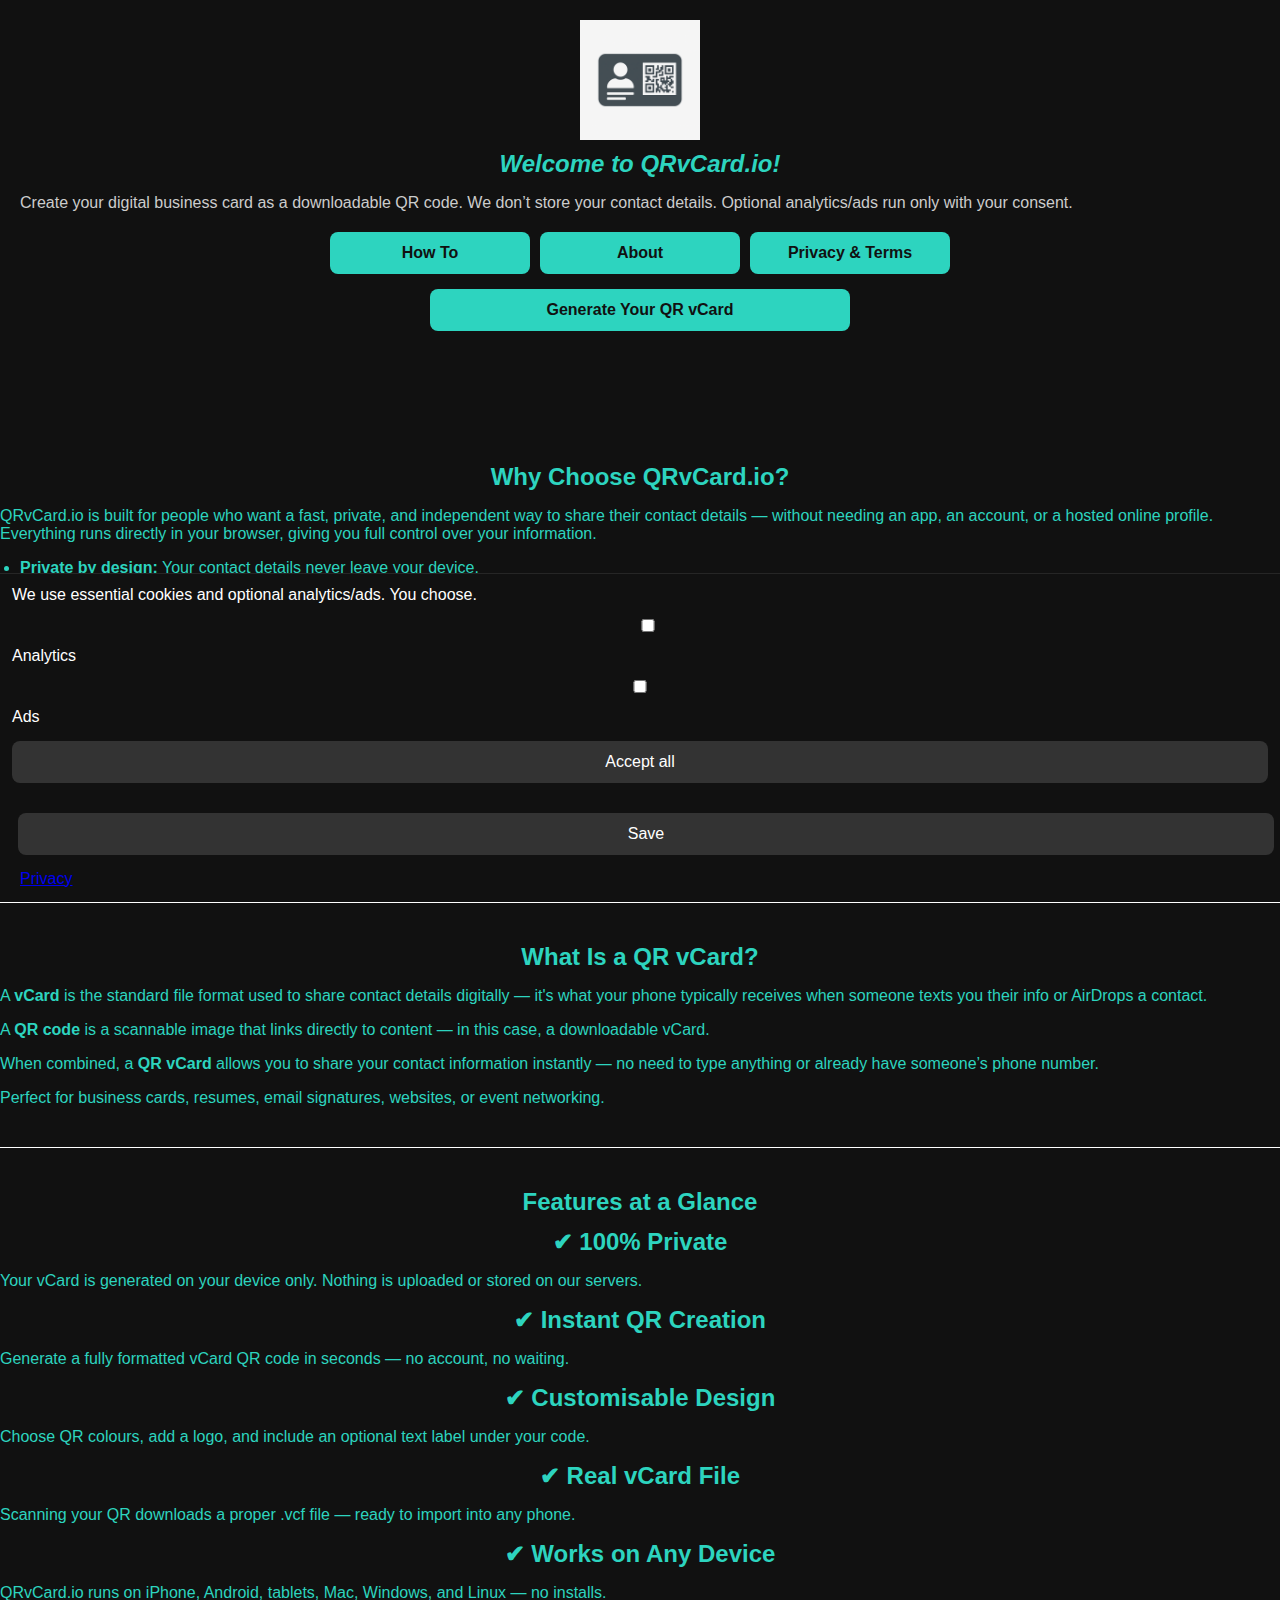
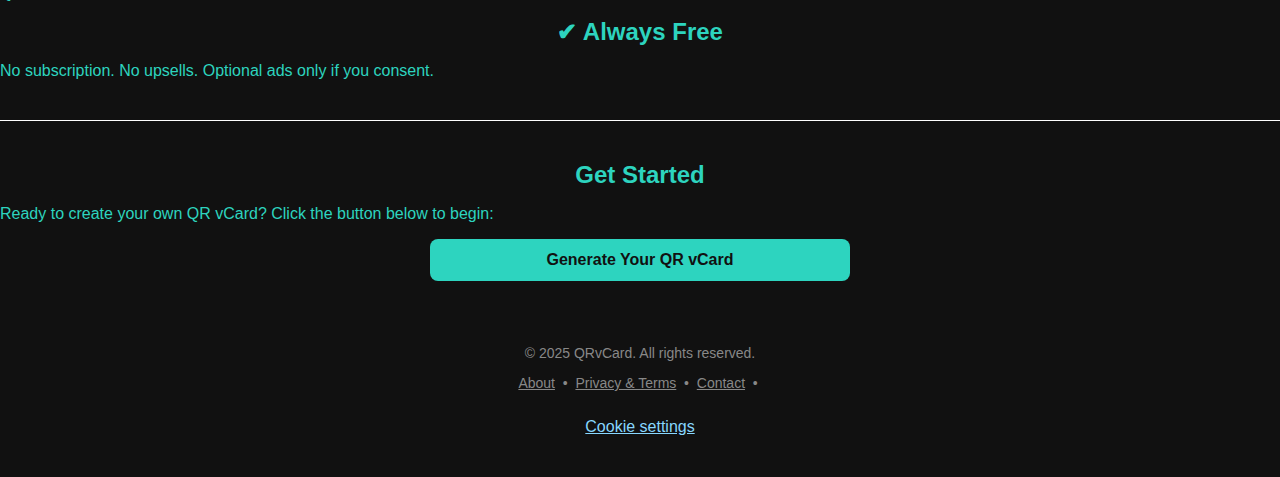
<file: index.html>
<!DOCTYPE html>
<html lang="en">
<head>
  <meta charset="UTF-8" />
  <meta name="viewport" content="width=device-width, initial-scale=1.0" />
  <title>QRvCard.io — Private QR vCard Generator</title>

  <!-- Google AdSense verification -->
  <meta name="google-adsense-account" content="ca-pub-1615140404699559" />

  <!-- Canonical + SEO -->
  <link rel="canonical" href="https://www.qrvcard.io/">
  <meta name="description" content="Create your digital business card as a QR code — fully private and downloadable instantly. No contact details stored.">
  <meta name="robots" content="index, follow">

  <!-- Social (Open Graph / Twitter) -->
  <meta property="og:title" content="QRvCard.io — Private QR vCard Generator">
  <meta property="og:description" content="Generate and download your QR vCard instantly. Fully private. No contact details stored.">
  <meta property="og:url" content="https://www.qrvcard.io/">
  <meta property="og:image" content="https://www.qrvcard.io/QRVCard.PNG">
  <meta name="twitter:card" content="summary_large_image">
  <meta name="twitter:title" content="QRvCard.io — Private QR vCard Generator">
  <meta name="twitter:description" content="Generate and download your QR vCard instantly. Fully private. No contact details stored.">
  <meta name="twitter:image" content="https://www.qrvcard.io/QRVCard.PNG">

  <!-- Styles & Icons -->
  <link rel="stylesheet" href="style.css" />
  <link rel="apple-touch-icon" sizes="180x180" href="/apple-touch-icon.png">
  <link rel="icon" type="image/png" sizes="32x32" href="/favicon-32x32.png">
  <link rel="icon" type="image/png" sizes="16x16" href="/favicon-16x16.png">
  <link rel="manifest" href="/site.webmanifest">
</head>
<body>

  <header>
    <div class="container">
      <a href="index.html">
        <img src="QRVCard.PNG" alt="QR vCard Logo" class="logo" />
      </a>
      <h1><i>Welcome to QRvCard.io!</i></h1>

      <p class="intro">
        Create your digital business card as a downloadable QR code.
        We don’t store your contact details. Optional analytics/ads run only with your consent.
      </p>

      <section class="section">
        <div class="nav-buttons">
          <a href="how-to.html" class="navBtn small">How To</a>
          <a href="about.html" class="navBtn small">About</a>
          <a href="privacy.html" class="navBtn small">Privacy & Terms</a>
        </div>

        <div class="generate-wrapper">
          <a href="generate.html" class="navBtn full">Generate Your QR vCard</a>
        </div>
      </section>
    </div>
  </header>

  <main class="container">

    <!-- WHY CHOOSE SECTION -->
    <section class="section" style="margin-top: 3rem;">
      <h2>Why Choose QRvCard.io?</h2>
      <p>
        QRvCard.io is built for people who want a fast, private, and independent
        way to share their contact details — without needing an app, an account,
        or a hosted online profile. Everything runs directly in your browser, giving
        you full control over your information.
      </p>

      <ul>
        <li><strong>Private by design:</strong> Your contact details never leave your device.</li>
        <li><strong>No accounts or sign-ups:</strong> Just open the page and generate your QR vCard.</li>
        <li><strong>Instant contact saving:</strong> Scanning your QR downloads a real vCard file — not a webpage or external profile.</li>
        <li><strong>Simple and free:</strong> No subscriptions, no apps, no paywalls.</li>
        <li><strong>Customisable QR codes:</strong> Colours, logo upload, optional label text, and automatic formatting.</li>
      </ul>

      <p>
        Whether you're preparing for networking events, updating your business card,
        improving your resume, or sharing your details quickly in person,
        QRvCard.io gives you a clean, modern way to connect — while keeping
        your data where it belongs: with you.
      </p>
    </section>

    <section class="section">
      <h2>Why QRvCard?</h2>
      <p>
        QRvCard was built to give anyone — from professionals to social connectors — a fast, private way to share their contact details using modern QR technology. Whether you're at a networking event, updating your resume or CV, promoting a side hustle, or just making new friends, our tool helps you connect instantly and leave a lasting impression.
      </p>
    </section>

    <section class="section">
      <h2>What Is a QR vCard?</h2>
      <p>
        A <strong>vCard</strong> is the standard file format used to share contact details digitally — it's what your phone typically receives when someone texts you their info or AirDrops a contact.
      </p>
      <p>
        A <strong>QR code</strong> is a scannable image that links directly to content — in this case, a downloadable vCard.
      </p>
      <p>
        When combined, a <strong>QR vCard</strong> allows you to share your contact information instantly — no need to type anything or already have someone’s phone number.
      </p>
      <p>
        Perfect for business cards, resumes, email signatures, websites, or event networking.
      </p>
    </section>

    <!-- NEW FEATURES BLOCK -->
    <section class="section">
      <h2>Features at a Glance</h2>
      <div class="feature-grid">
        <div class="feature-card">
          <h3>✔ 100% Private</h3>
          <p>Your vCard is generated on your device only. Nothing is uploaded or stored on our servers.</p>
        </div>

        <div class="feature-card">
          <h3>✔ Instant QR Creation</h3>
          <p>Generate a fully formatted vCard QR code in seconds — no account, no waiting.</p>
        </div>

        <div class="feature-card">
          <h3>✔ Customisable Design</h3>
          <p>Choose QR colours, add a logo, and include an optional text label under your code.</p>
        </div>

        <div class="feature-card">
          <h3>✔ Real vCard File</h3>
          <p>Scanning your QR downloads a proper .vcf file — ready to import into any phone.</p>
        </div>

        <div class="feature-card">
          <h3>✔ Works on Any Device</h3>
          <p>QRvCard.io runs on iPhone, Android, tablets, Mac, Windows, and Linux — no installs.</p>
        </div>

        <div class="feature-card">
          <h3>✔ Always Free</h3>
          <p>No subscription. No upsells. Optional ads only if you consent.</p>
        </div>
      </div>
    </section>
    <!-- END FEATURES BLOCK -->

    <section class="section">
      <h2>Get Started</h2>
      <p>Ready to create your own QR vCard? Click the button below to begin:</p>
      <div class="generate-wrapper">
        <a href="generate.html" class="navBtn full">Generate Your QR vCard</a>
      </div>
    </section>
  </main>

  <footer>
  <div class="container">
    <p>&copy; 2025 QRvCard. All rights reserved.</p>
    <p>
      <a href="about.html">About</a>
      &nbsp;•&nbsp;
      <a href="privacy.html">Privacy &amp; Terms</a>
      &nbsp;•&nbsp;
      <a href="contact.html">Contact</a>
      &nbsp;•&nbsp;
      <button type="button" id="manage-consent" style="background:none;border:0;color:#87d7ff;cursor:pointer;text-decoration:underline">
        Cookie settings
      </button>
    </p>
  </div>
</footer>

  <!-- AdSense (placeholder; disabled until CMP consent & approval) -->
  <script type="text/plain" data-cookie-category="ads" data-adsense-placeholder="true">
    <!-- Will be populated automatically upon approval -->
  </script>

  <!-- CONSENT BAR (temporary — replace with CMP after approval) -->
  <div id="consent" style="position:fixed;left:0;right:0;bottom:0;background:#111;color:#fff;padding:12px;border-top:1px solid #262626;display:none;z-index:9999">
    We use essential cookies and optional analytics/ads. You choose.
    <label style="margin:0 8px"><input id="c-ana" type="checkbox"> Analytics</label>
    <label style="margin-right:8px"><input id="c-ads" type="checkbox"> Ads</label>
    <button id="c-yes">Accept all</button>
    <button id="c-save" style="margin-left:6px">Save</button>
    <a href="/privacy.html" style="margin-left:8px">Privacy</a>
  </div>

  <script>
  // Footer control: reopen cookie settings (simple reset + reload)
  document.getElementById('manage-consent')?.addEventListener('click', ()=>{
    localStorage.removeItem('qrvcard_consent_v1');
    location.reload();
  });

  // Consent bar logic (prior consent for analytics/ads)
  (()=>{const KEY='qrvcard_consent_v1', bar=document.getElementById('consent'),
  ana=document.getElementById('c-ana'), ads=document.getElementById('c-ads');
  let st; try{st=JSON.parse(localStorage.getItem(KEY)||'{}')}catch(_){st={}}
  function runHeld(cat){
    document.querySelectorAll(`script[type="text/plain"][data-cookie-category="${cat}"]`).forEach(src=>{
      const s=document.createElement('script');
      if(src.src) s.src=src.src;
      s.text=src.textContent;
      if(src.async) s.async=true;
      if(src.defer) s.defer=true;
      src.replaceWith(s);
    });
  }
  function apply(){ if(st.analytics) runHeld('analytics'); if(st.ads) runHeld('ads'); }
  if(!st.set){ bar.style.display='block'; } else { apply(); }
  document.getElementById('c-yes').onclick=()=>{st={set:1,analytics:true,ads:true}; localStorage.setItem(KEY,JSON.stringify(st)); bar.remove(); apply();};
  document.getElementById('c-save').onclick=()=>{st={set:1,analytics:!!ana?.checked,ads:!!ads?.checked}; localStorage.setItem(KEY,JSON.stringify(st)); bar.remove(); apply();};
  })();
  </script>

</body>
</html>
</file>
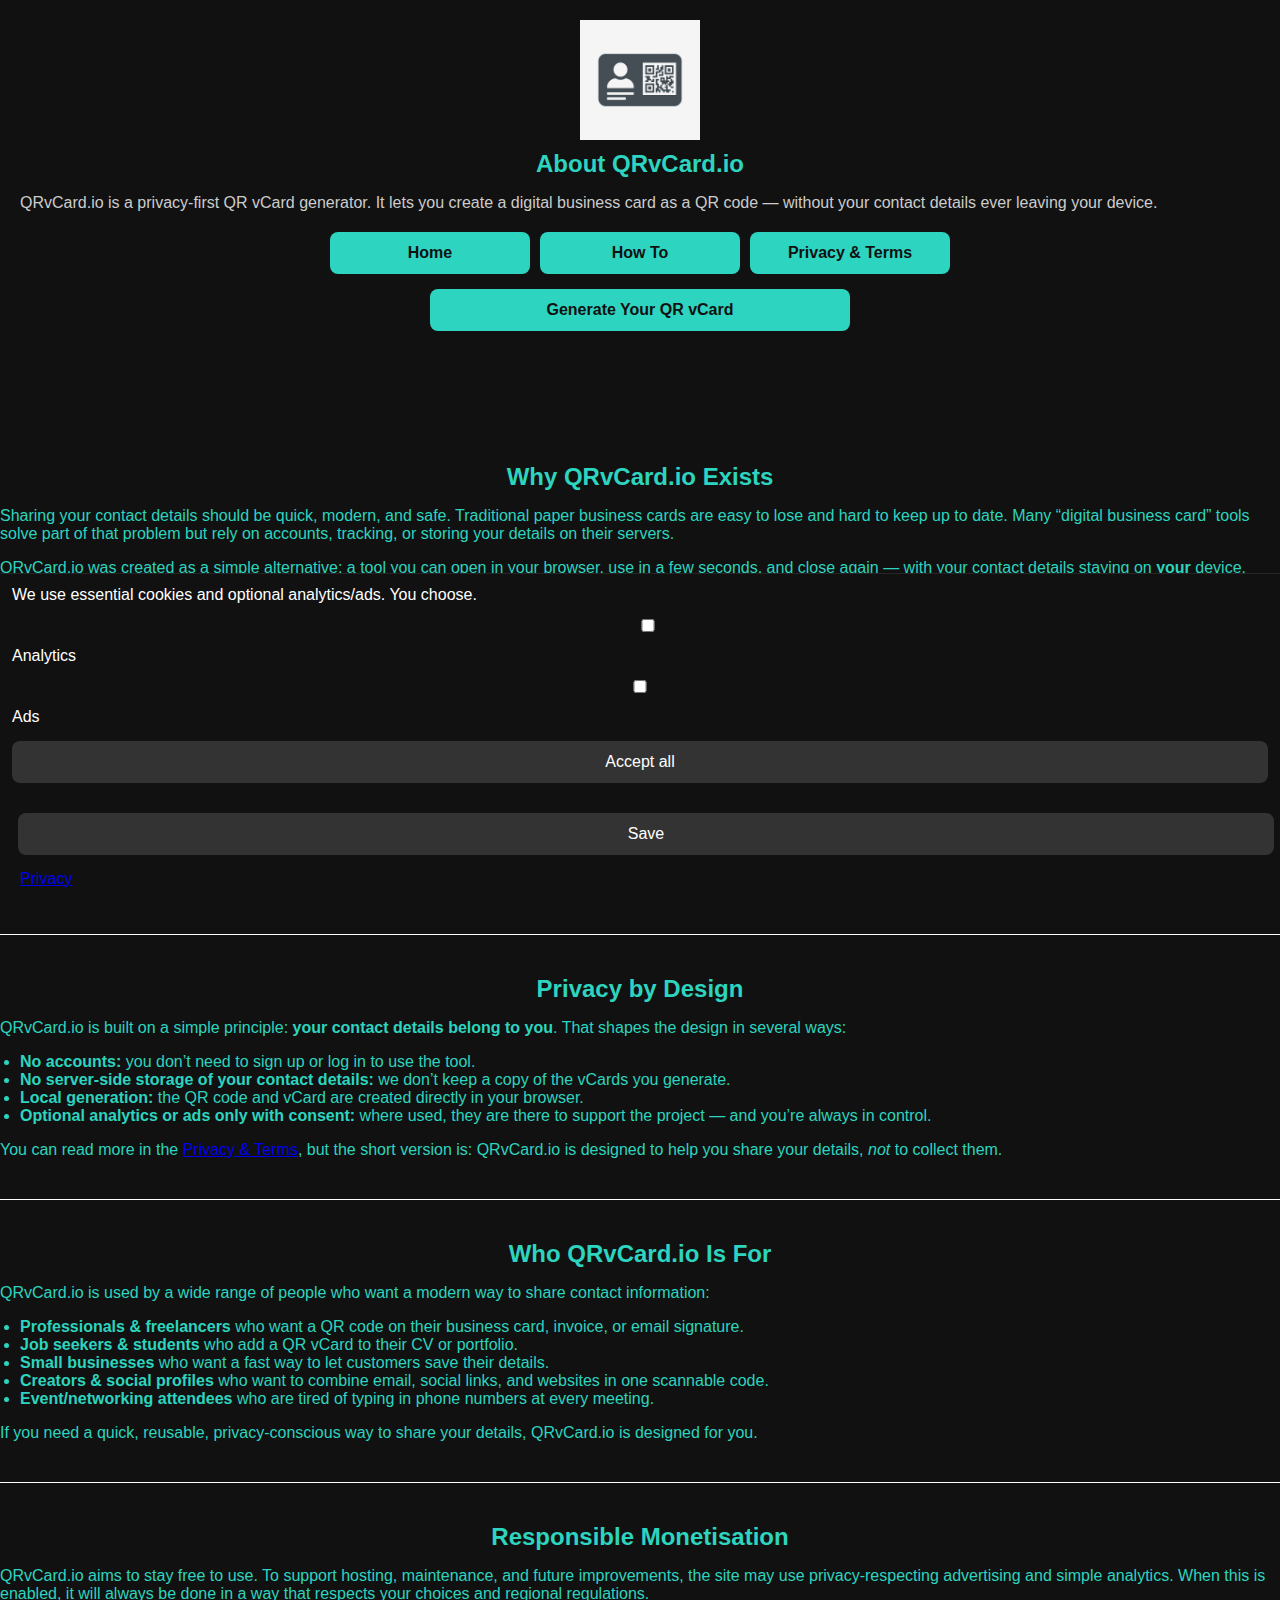
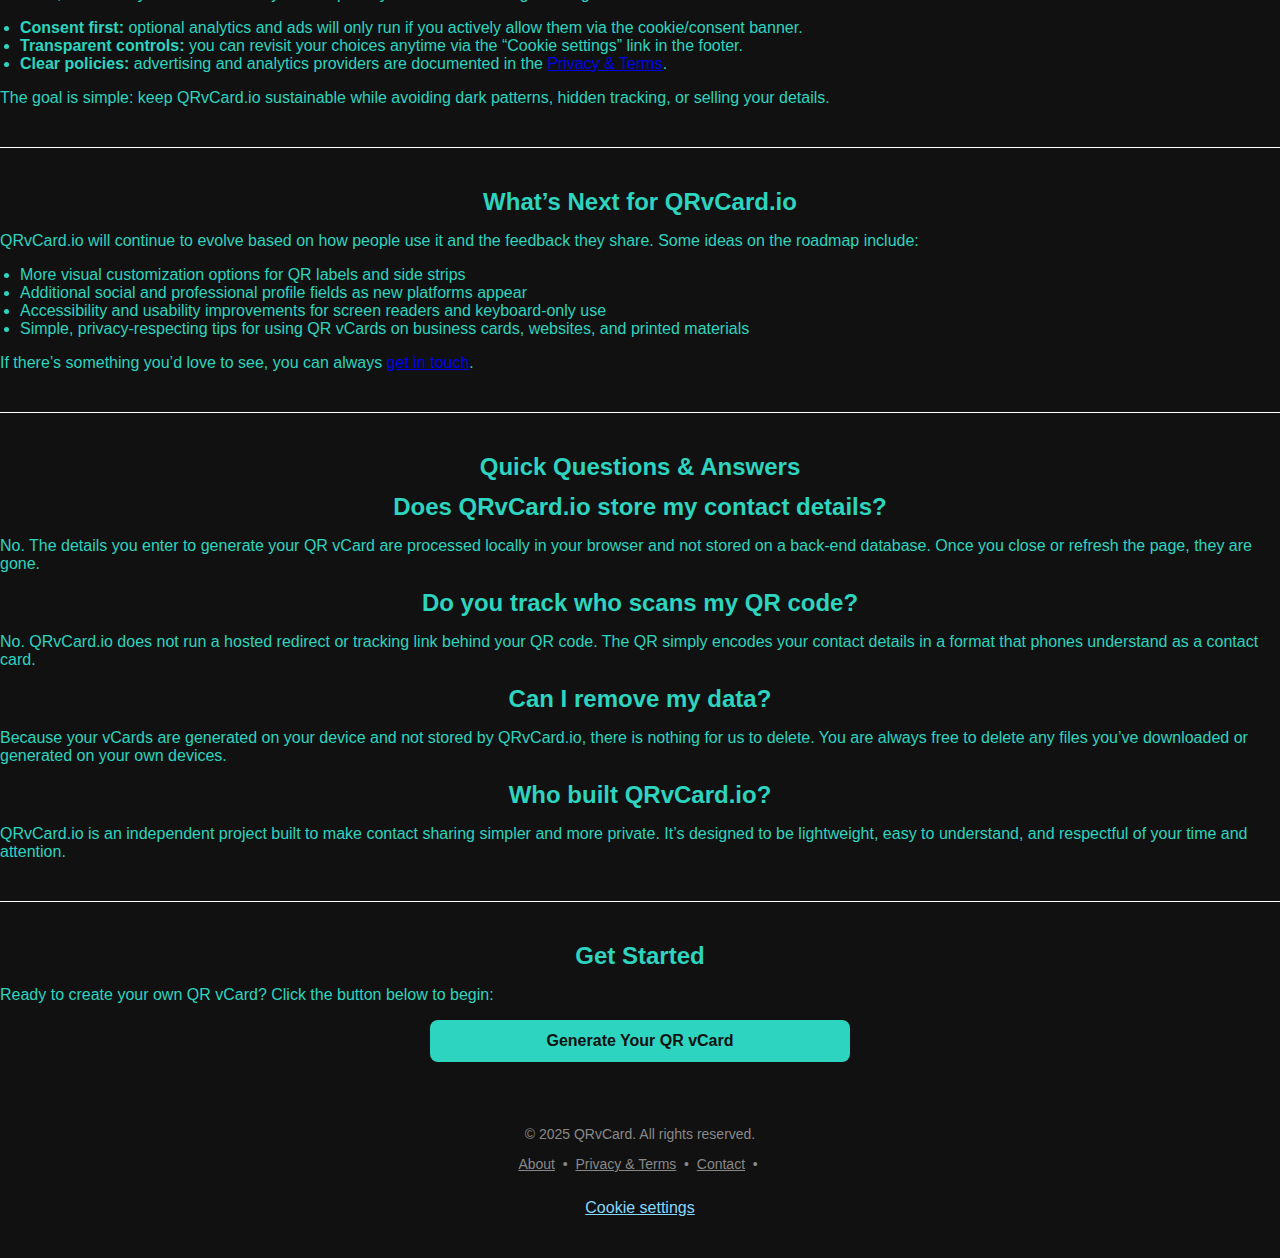
<file: about.html>
<!DOCTYPE html>
<html lang="en">
<head>
  <meta charset="UTF-8" />
  <meta name="viewport" content="width=device-width, initial-scale=1.0" />
  <title>About QRvCard.io — Private QR vCard Generator</title>

  <!-- Canonical + SEO -->
  <link rel="canonical" href="https://www.qrvcard.io/about.html">
  <meta name="description" content="Learn about QRvCard.io — a privacy-first QR vCard generator that keeps your contact details on your device. No accounts, no server storage, optional monetisation with consent.">
  <meta name="robots" content="index, follow">

  <!-- Social (Open Graph / Twitter) -->
  <meta property="og:title" content="About QRvCard.io — Private QR vCard Generator">
  <meta property="og:description" content="QRvCard.io is a privacy-first QR vCard generator. Create and download a digital business card as a QR code without your contact details ever leaving your device.">
  <meta property="og:url" content="https://www.qrvcard.io/about.html">
  <meta property="og:image" content="https://www.qrvcard.io/QRVCard.PNG">
  <meta name="twitter:card" content="summary_large_image">
  <meta name="twitter:title" content="About QRvCard.io — Private QR vCard Generator">
  <meta name="twitter:description" content="Built for simple, private, modern contact sharing. Learn how QRvCard.io works and why it doesn’t store your contact details.">
  <meta name="twitter:image" content="https://www.qrvcard.io/QRVCard.PNG">

  <!-- Styles & Icons -->
  <link rel="stylesheet" href="style.css" />
  <link rel="apple-touch-icon" sizes="180x180" href="/apple-touch-icon.png">
  <link rel="icon" type="image/png" sizes="32x32" href="/favicon-32x32.png">
  <link rel="icon" type="image/png" sizes="16x16" href="/favicon-16x16.png">
  <link rel="manifest" href="/site.webmanifest">
</head>
<body>
  <header>
    <div class="container">
      <a href="index.html">
        <img src="QRVCard.PNG" alt="QR vCard Logo" class="logo" />
      </a>
      <h1>About QRvCard.io</h1>
      <p class="intro">
        QRvCard.io is a privacy-first QR vCard generator. It lets you create a digital business card as a QR code —
        without your contact details ever leaving your device.
      </p>

      <section class="section">
        <div class="nav-buttons">
          <a href="index.html" class="navBtn small">Home</a>
          <a href="how-to.html" class="navBtn small">How To</a>
          <a href="privacy.html" class="navBtn small">Privacy &amp; Terms</a>
        </div>
        <div class="generate-wrapper">
          <a href="generate.html" class="navBtn full">Generate Your QR vCard</a>
        </div>
      </section>
    </div>
  </header>

  <main class="container">
    <!-- Our Story / Mission -->
    <section class="section" style="margin-top: 3rem;">
      <h2>Why QRvCard.io Exists</h2>
      <p>
        Sharing your contact details should be quick, modern, and safe. Traditional paper business cards are easy to lose
        and hard to keep up to date. Many “digital business card” tools solve part of that problem but rely on accounts,
        tracking, or storing your details on their servers.
      </p>
      <p>
        QRvCard.io was created as a simple alternative: a tool you can open in your browser, use in a few seconds,
        and close again — with your contact details staying on <strong>your</strong> device.
      </p>
    </section>

    <!-- How It Works -->
    <section class="section">
      <h2>How QRvCard.io Works</h2>
      <p>
        When you fill out the form on the Generate page, your details are combined into a standard
        <strong>vCard</strong> file format. A QR code is then generated locally in your browser that points to that
        vCard data. Both the QR image and the <code>.vcf</code> contact file are prepared on your device.
      </p>
      <p>
        Behind the scenes, QRvCard.io uses JavaScript running in your browser to:
      </p>
      <ul>
        <li>Build a vCard text file from the details you enter</li>
        <li>Generate a QR code image from that vCard content</li>
        <li>Optionally add a label under the QR code</li>
        <li>Bundle the QR image and vCard file into a single ZIP for easy download</li>
      </ul>
      <p>
        No back-end database is involved, and your details are not sent to a server for processing. Once you close the
        page or refresh, the information you entered is gone.
      </p>
    </section>

    <!-- Privacy-First Design -->
    <section class="section">
      <h2>Privacy by Design</h2>
      <p>
        QRvCard.io is built on a simple principle: <strong>your contact details belong to you</strong>. That shapes the
        design in several ways:
      </p>
      <ul>
        <li><strong>No accounts:</strong> you don’t need to sign up or log in to use the tool.</li>
        <li><strong>No server-side storage of your contact details:</strong> we don’t keep a copy of the vCards you generate.</li>
        <li><strong>Local generation:</strong> the QR code and vCard are created directly in your browser.</li>
        <li><strong>Optional analytics or ads only with consent:</strong> where used, they are there to support the project — and you’re always in control.</li>
      </ul>
      <p>
        You can read more in the <a href="privacy.html">Privacy &amp; Terms</a>, but the short version is:
        QRvCard.io is designed to help you share your details, <em>not</em> to collect them.
      </p>
    </section>

    <!-- Who It's For -->
    <section class="section">
      <h2>Who QRvCard.io Is For</h2>
      <p>QRvCard.io is used by a wide range of people who want a modern way to share contact information:</p>
      <ul>
        <li><strong>Professionals &amp; freelancers</strong> who want a QR code on their business card, invoice, or email signature.</li>
        <li><strong>Job seekers &amp; students</strong> who add a QR vCard to their CV or portfolio.</li>
        <li><strong>Small businesses</strong> who want a fast way to let customers save their details.</li>
        <li><strong>Creators &amp; social profiles</strong> who want to combine email, social links, and websites in one scannable code.</li>
        <li><strong>Event/networking attendees</strong> who are tired of typing in phone numbers at every meeting.</li>
      </ul>
      <p>
        If you need a quick, reusable, privacy-conscious way to share your details, QRvCard.io is designed for you.
      </p>
    </section>

    <!-- Responsible Monetisation -->
    <section class="section">
      <h2>Responsible Monetisation</h2>
      <p>
        QRvCard.io aims to stay free to use. To support hosting, maintenance, and future improvements, the site may
        use privacy-respecting advertising and simple analytics. When this is enabled, it will always be done in a way
        that respects your choices and regional regulations.
      </p>
      <ul>
        <li><strong>Consent first:</strong> optional analytics and ads will only run if you actively allow them via the cookie/consent banner.</li>
        <li><strong>Transparent controls:</strong> you can revisit your choices anytime via the “Cookie settings” link in the footer.</li>
        <li><strong>Clear policies:</strong> advertising and analytics providers are documented in the <a href="privacy.html">Privacy &amp; Terms</a>.</li>
      </ul>
      <p>
        The goal is simple: keep QRvCard.io sustainable while avoiding dark patterns, hidden tracking, or selling your details.
      </p>
    </section>

    <!-- Roadmap -->
    <section class="section">
      <h2>What’s Next for QRvCard.io</h2>
      <p>QRvCard.io will continue to evolve based on how people use it and the feedback they share. Some ideas on the roadmap include:</p>
      <ul>
        <li>More visual customization options for QR labels and side strips</li>
        <li>Additional social and professional profile fields as new platforms appear</li>
        <li>Accessibility and usability improvements for screen readers and keyboard-only use</li>
        <li>Simple, privacy-respecting tips for using QR vCards on business cards, websites, and printed materials</li>
      </ul>
      <p>
        If there’s something you’d love to see, you can always <a href="contact.html">get in touch</a>.
      </p>
    </section>

    <!-- FAQ-style block -->
    <section class="section">
      <h2>Quick Questions &amp; Answers</h2>
      <h3>Does QRvCard.io store my contact details?</h3>
      <p>
        No. The details you enter to generate your QR vCard are processed locally in your browser and not stored on a
        back-end database. Once you close or refresh the page, they are gone.
      </p>

      <h3>Do you track who scans my QR code?</h3>
      <p>
        No. QRvCard.io does not run a hosted redirect or tracking link behind your QR code. The QR simply encodes your
        contact details in a format that phones understand as a contact card.
      </p>

      <h3>Can I remove my data?</h3>
      <p>
        Because your vCards are generated on your device and not stored by QRvCard.io, there is nothing for us to delete.
        You are always free to delete any files you’ve downloaded or generated on your own devices.
      </p>

      <h3>Who built QRvCard.io?</h3>
      <p>
        QRvCard.io is an independent project built to make contact sharing simpler and more private. It’s designed to be
        lightweight, easy to understand, and respectful of your time and attention.
      </p>
    </section>

    <section class="section">
      <h2>Get Started</h2>
      <p>Ready to create your own QR vCard? Click the button below to begin:</p>
      <div class="generate-wrapper">
        <a href="generate.html" class="navBtn full">Generate Your QR vCard</a>
      </div>
    </section>
  </main>

  <footer>
  <div class="container">
    <p>&copy; 2025 QRvCard. All rights reserved.</p>
    <p>
      <a href="about.html">About</a>
      &nbsp;•&nbsp;
      <a href="privacy.html">Privacy &amp; Terms</a>
      &nbsp;•&nbsp;
      <a href="contact.html">Contact</a>
      &nbsp;•&nbsp;
      <button type="button" id="manage-consent" style="background:none;border:0;color:#87d7ff;cursor:pointer;text-decoration:underline">
        Cookie settings
      </button>
    </p>
  </div>
</footer>

  <!-- CONSENT BAR (temporary — replace with Google CMP after AdSense approval) -->
  <div id="consent" style="position:fixed;left:0;right:0;bottom:0;background:#111;color:#fff;padding:12px;border-top:1px solid #262626;display:none;z-index:9999">
    We use essential cookies and optional analytics/ads. You choose.
    <label style="margin:0 8px"><input id="c-ana" type="checkbox"> Analytics</label>
    <label style="margin-right:8px"><input id="c-ads" type="checkbox"> Ads</label>
    <button id="c-yes">Accept all</button>
    <button id="c-save" style="margin-left:6px">Save</button>
    <a href="/privacy.html" style="margin-left:8px">Privacy</a>
  </div>

  <script>
  // Footer control: reopen cookie settings (simple reset + reload)
  document.getElementById('manage-consent')?.addEventListener('click', ()=>{
    localStorage.removeItem('qrvcard_consent_v1');
    location.reload();
  });

  // Consent bar logic (prior consent for analytics/ads)
  (()=>{const KEY='qrvcard_consent_v1', bar=document.getElementById('consent'),
  ana=document.getElementById('c-ana'), ads=document.getElementById('c-ads');
  let st; try{st=JSON.parse(localStorage.getItem(KEY)||'{}')}catch(_){st={}}
  function runHeld(cat){
    document.querySelectorAll(`script[type="text/plain"][data-cookie-category="${cat}"]`).forEach(src=>{
      const s=document.createElement('script');
      if(src.src) s.src=src.src;
      s.text=src.textContent;
      if(src.async) s.async=true;
      if(src.defer) s.defer=true;
      src.replaceWith(s);
    });
  }
  function apply(){ if(st.analytics) runHeld('analytics'); if(st.ads) runHeld('ads'); }
  if(!st.set){ bar.style.display='block'; } else { apply(); }
  document.getElementById('c-yes').onclick=()=>{st={set:1,analytics:true,ads:true}; localStorage.setItem(KEY,JSON.stringify(st)); bar.remove(); apply();};
  document.getElementById('c-save').onclick=()=>{st={set:1,analytics:!!ana?.checked,ads:!!ads?.checked}; localStorage.setItem(KEY,JSON.stringify(st)); bar.remove(); apply();};
  })();
  </script>
</body>
</html>
</file>
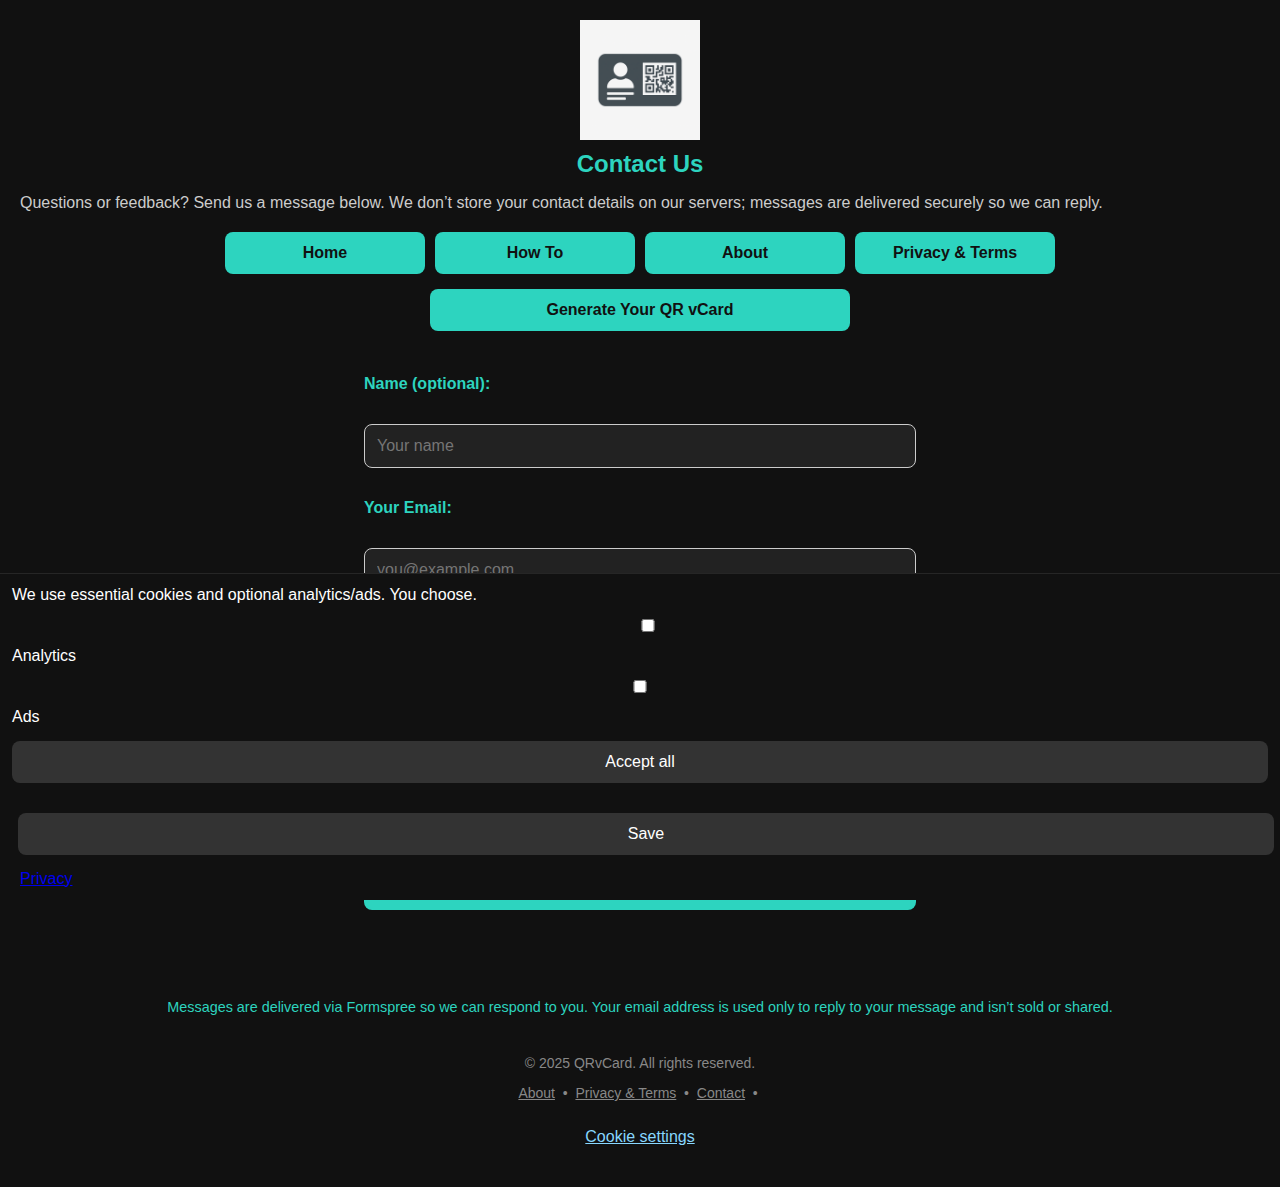
<file: contact.html>
<!DOCTYPE html>
<html lang="en">
<head>
  <meta charset="UTF-8" />
  <meta name="viewport" content="width=device-width, initial-scale=1.0"/>
  <title>Contact — QRvCard.io</title>

  <!-- Canonical + SEO -->
  <link rel="canonical" href="https://www.qrvcard.io/contact.html">
  <meta name="description" content="Contact QRvCard.io support with feedback or issues. We don’t store your contact details on our servers.">
  <meta name="robots" content="index, follow">

  <!-- Social (Open Graph / Twitter) -->
  <meta property="og:title" content="Contact — QRvCard.io">
  <meta property="og:description" content="Get in touch about your QR vCard or share feedback. Messages are delivered so we can reply; no accounts, no tracking by default.">
  <meta property="og:url" content="https://www.qrvcard.io/contact.html">
  <meta property="og:image" content="https://www.qrvcard.io/QRVCard.PNG">
  <meta name="twitter:card" content="summary_large_image">
  <meta name="twitter:title" content="Contact — QRvCard.io">
  <meta name="twitter:description" content="Get in touch about your QR vCard or share feedback. Messages are delivered so we can reply; no accounts, no tracking by default.">
  <meta name="twitter:image" content="https://www.qrvcard.io/QRVCard.PNG">

  <!-- Styles -->
  <link rel="stylesheet" href="style.css"/>

  <style>
    .contact-form {
      max-width: 600px;
      margin: 0 auto;
      padding: 1.5rem;
      display: flex;
      flex-direction: column;
      gap: 1rem;
    }
    .contact-form label { font-weight: bold; }
    .contact-form input,
    .contact-form textarea {
      width: 100%;
      padding: 0.75rem;
      border: 1px solid #ccc;
      border-radius: 8px;
      font-size: 1rem;
      background-color: #222;
      color: #fff;
    }
    .contact-form textarea { min-height: 150px; resize: vertical; }
    .contact-form button { align-self: flex-start; }
    #formStatus {
      opacity: 0; transform: scale(0.95);
      transition: opacity 0.6s ease, transform 0.4s ease;
      color: #2dd4bf; text-align: center; font-size: 0.95em; margin-top: 1rem; pointer-events: none;
    }
    #formStatus.show { opacity: 1; transform: scale(1); }
    @media (max-width: 600px) {
      .contact-form { padding: 1rem; }
      .contact-form textarea { min-height: 120px; }
    }
  </style>
</head>
<body>
<header>
  <div class="container">
    <a href="index.html"><img src="QRVCard.PNG" alt="QR vCard Logo" class="logo"/></a>
    <h1>Contact Us</h1>
    <p class="intro">
      Questions or feedback? Send us a message below. We don’t store your contact details on our servers;
      messages are delivered securely so we can reply.
    </p>

    <div class="nav-buttons">
      <a href="index.html" class="navBtn small">Home</a>
      <a href="how-to.html" class="navBtn small">How To</a>
      <a href="about.html" class="navBtn small">About</a>
      <a href="privacy.html" class="navBtn small">Privacy &amp; Terms</a>
    </div>

    <div class="generate-wrapper">
      <a href="generate.html" class="navBtn full">Generate Your QR vCard</a>
    </div>
  </div>
</header>

  <main>
    <div class="container">
      <form id="contactForm" action="https://formspree.io/f/xeokdoel" method="POST" class="contact-form">
        <label for="name">Name (optional):</label>
        <input type="text" id="name" name="name" placeholder="Your name" />

        <label for="email">Your Email:</label>
        <input type="email" id="email" name="email" required placeholder="you@example.com" />

        <label for="message">Message:</label>
        <textarea id="message" name="message" required placeholder="Describe the issue or leave feedback..."></textarea>

        <button type="submit" class="navBtn">Send Message</button>
      </form>

      <p id="formStatus">✅ Message sent! We’ll be in touch soon.</p>

      <p style="text-align:center; margin-top:1.0rem; font-size: 0.9em;">
        Messages are delivered via Formspree so we can respond to you. Your email address is used only to reply to your message and isn’t sold or shared.
      </p>
    </div>
  </main>

  <footer>
  <div class="container">
    <p>&copy; 2025 QRvCard. All rights reserved.</p>
    <p>
      <a href="about.html">About</a>
      &nbsp;•&nbsp;
      <a href="privacy.html">Privacy &amp; Terms</a>
      &nbsp;•&nbsp;
      <a href="contact.html">Contact</a>
      &nbsp;•&nbsp;
      <button type="button" id="manage-consent" style="background:none;border:0;color:#87d7ff;cursor:pointer;text-decoration:underline">
        Cookie settings
      </button>
    </p>
  </div>
</footer>

  <script>
    const form = document.getElementById("contactForm");
    const status = document.getElementById("formStatus");

    form.addEventListener("submit", async (event) => {
      event.preventDefault();
      const formData = new FormData(form);
      try {
        const response = await fetch(form.action, {
          method: form.method,
          body: formData,
          headers: { 'Accept': 'application/json' }
        });
        if (response.ok) {
          form.reset();
          status.textContent = "✅ Message sent! We’ll be in touch soon.";
          status.classList.add("show");
        } else {
          status.textContent = "⚠️ Something went wrong. Please try again later.";
          status.classList.add("show");
        }
      } catch {
        status.textContent = "⚠️ Network error. Please try again later.";
        status.classList.add("show");
      }
      setTimeout(() => status.classList.remove("show"), 5000);
    });

    // Footer control: reopen cookie settings (simple reset + reload)
    document.getElementById('manage-consent')?.addEventListener('click', ()=>{
      localStorage.removeItem('qrvcard_consent_v1');
      location.reload();
    });
  </script>

  <!-- CONSENT BAR (temporary — replace with Google CMP after AdSense approval) -->
  <div id="consent" style="position:fixed;left:0;right:0;bottom:0;background:#111;color:#fff;padding:12px;border-top:1px solid #262626;display:none;z-index:9999">
    We use essential cookies and optional analytics/ads. You choose.
    <label style="margin:0 8px"><input id="c-ana" type="checkbox"> Analytics</label>
    <label style="margin-right:8px"><input id="c-ads" type="checkbox"> Ads</label>
    <button id="c-yes">Accept all</button>
    <button id="c-save" style="margin-left:6px">Save</button>
    <a href="/privacy.html" style="margin-left:8px">Privacy</a>
  </div>

  <script>
  // Consent bar logic (prior consent for analytics/ads)
  (()=>{const KEY='qrvcard_consent_v1', bar=document.getElementById('consent'),
  ana=document.getElementById('c-ana'), ads=document.getElementById('c-ads');
  let st; try{st=JSON.parse(localStorage.getItem(KEY)||'{}')}catch(_){st={}}
  function runHeld(cat){
    document.querySelectorAll(`script[type="text/plain"][data-cookie-category="${cat}"]`).forEach(src=>{
      const s=document.createElement('script');
      if(src.src) s.src=src.src;
      s.text=src.textContent;
      if(src.async) s.async=true;
      if(src.defer) s.defer=true;
      src.replaceWith(s);
    });
  }
  function apply(){ if(st.analytics) runHeld('analytics'); if(st.ads) runHeld('ads'); }
  if(!st.set){ bar.style.display='block'; } else { apply(); }
  document.getElementById('c-yes').onclick=()=>{st={set:1,analytics:true,ads:true}; localStorage.setItem(KEY,JSON.stringify(st)); bar.remove(); apply();};
  document.getElementById('c-save').onclick=()=>{st={set:1,analytics:!!ana?.checked,ads:!!ads?.checked}; localStorage.setItem(KEY,JSON.stringify(st)); bar.remove(); apply();};
  })();
  </script>
</body>
</html>
</file>
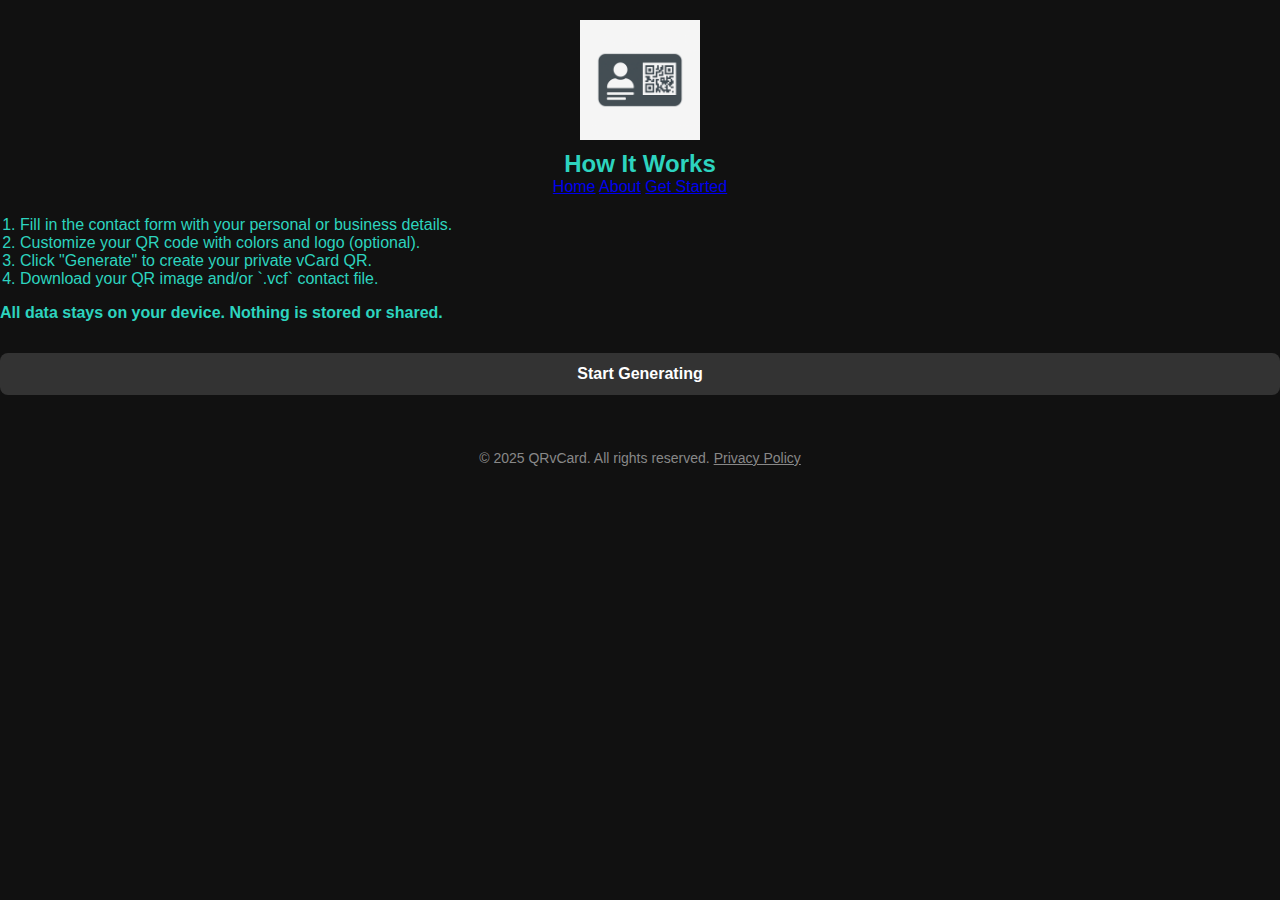
<file: how-it-works.html>
<!DOCTYPE html>
<html lang="en">
<head>
  <meta charset="UTF-8" />
  <meta name="viewport" content="width=device-width, initial-scale=1.0" />
  <title>How It Works | QR vCard</title>
  <link rel="stylesheet" href="style.css" />
</head>
<body>
  <header>
    <img src="QRVCard.PNG" alt="QR vCard Logo" class="logo" />
    <h1>How It Works</h1>

    <nav>
      <a href="index.html">Home</a>
      <a href="about.html">About</a>
      <a href="generate.html">Get Started</a>
    </nav>
  </header>

  <main>
    <ol>
      <li>Fill in the contact form with your personal or business details.</li>
      <li>Customize your QR code with colors and logo (optional).</li>
      <li>Click "Generate" to create your private vCard QR.</li>
      <li>Download your QR image and/or `.vcf` contact file.</li>
    </ol>

    <p><strong>All data stays on your device. Nothing is stored or shared.</strong></p>

    <a href="generate.html" class="downloadBtn">Start Generating</a>
  </main>

  <footer>
    <p>&copy; 2025 QRvCard. All rights reserved. <a href="privacy.html">Privacy Policy</a></p>
  </footer>
</body>
</html>
</file>
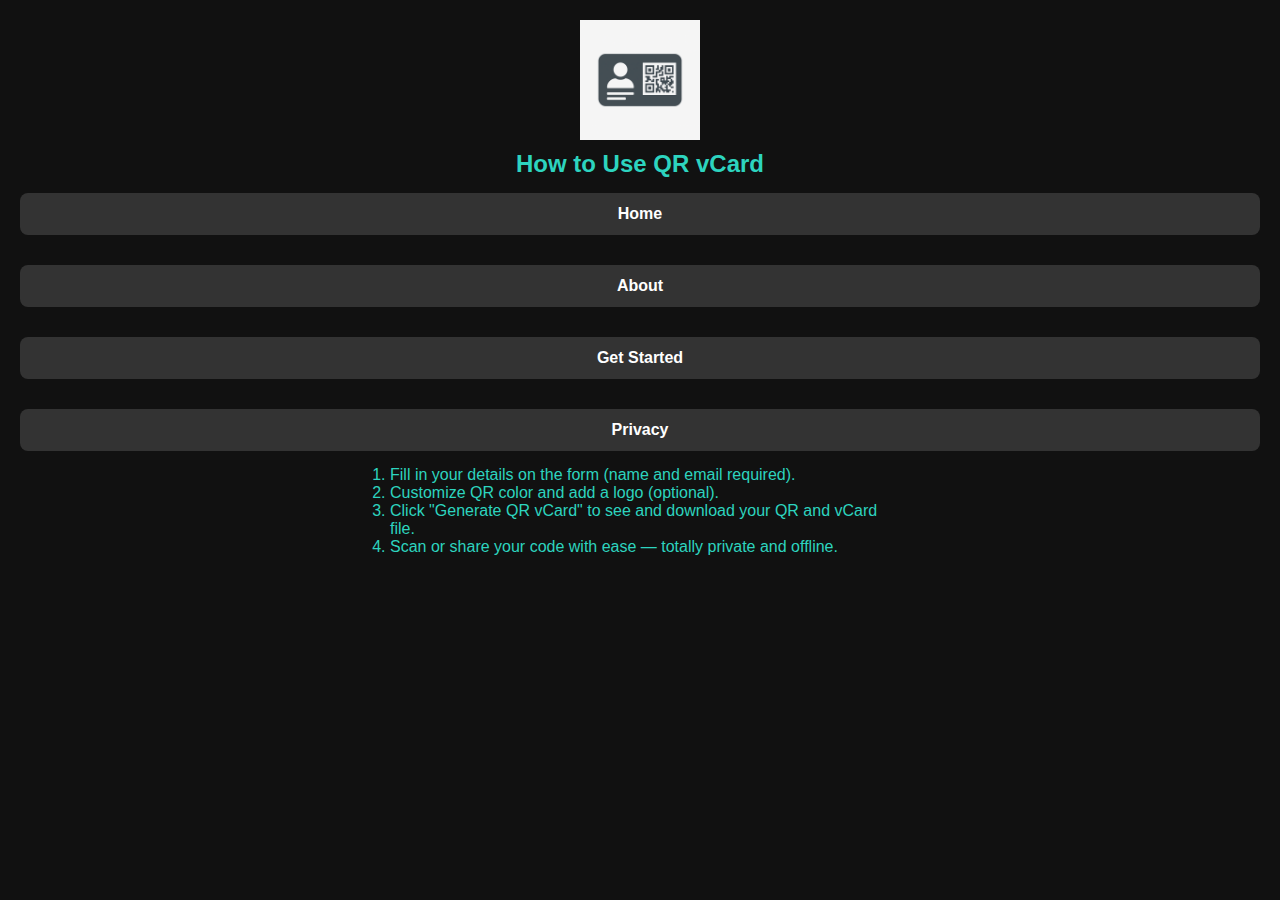
<file: how-to-use.html>
<!-- how-to-use.html -->
<!DOCTYPE html>
<html lang="en">
<head>
  <meta charset="UTF-8" />
  <meta name="viewport" content="width=device-width, initial-scale=1.0" />
  <title>How to Use QR vCard</title>
  <link rel="stylesheet" href="style.css" />
</head>
<body>
  <header>
    <a href="index.html">
      <img src="QRVCard.PNG" alt="QR vCard Logo" class="logo" />
    </a>
    <h1>How to Use QR vCard</h1>
    <div class="top-links">
      <a href="index.html" class="downloadBtn">Home</a>
      <a href="about.html" class="downloadBtn">About</a>
      <a href="generate.html" class="downloadBtn">Get Started</a>
      <a href="privacy.html" class="downloadBtn">Privacy</a>
    </div>
    <ol style="text-align: left; max-width: 500px; margin: auto;">
      <li>Fill in your details on the form (name and email required).</li>
      <li>Customize QR color and add a logo (optional).</li>
      <li>Click "Generate QR vCard" to see and download your QR and vCard file.</li>
      <li>Scan or share your code with ease — totally private and offline.</li>
    </ol>
  </header>
</body>
</html>
</file>
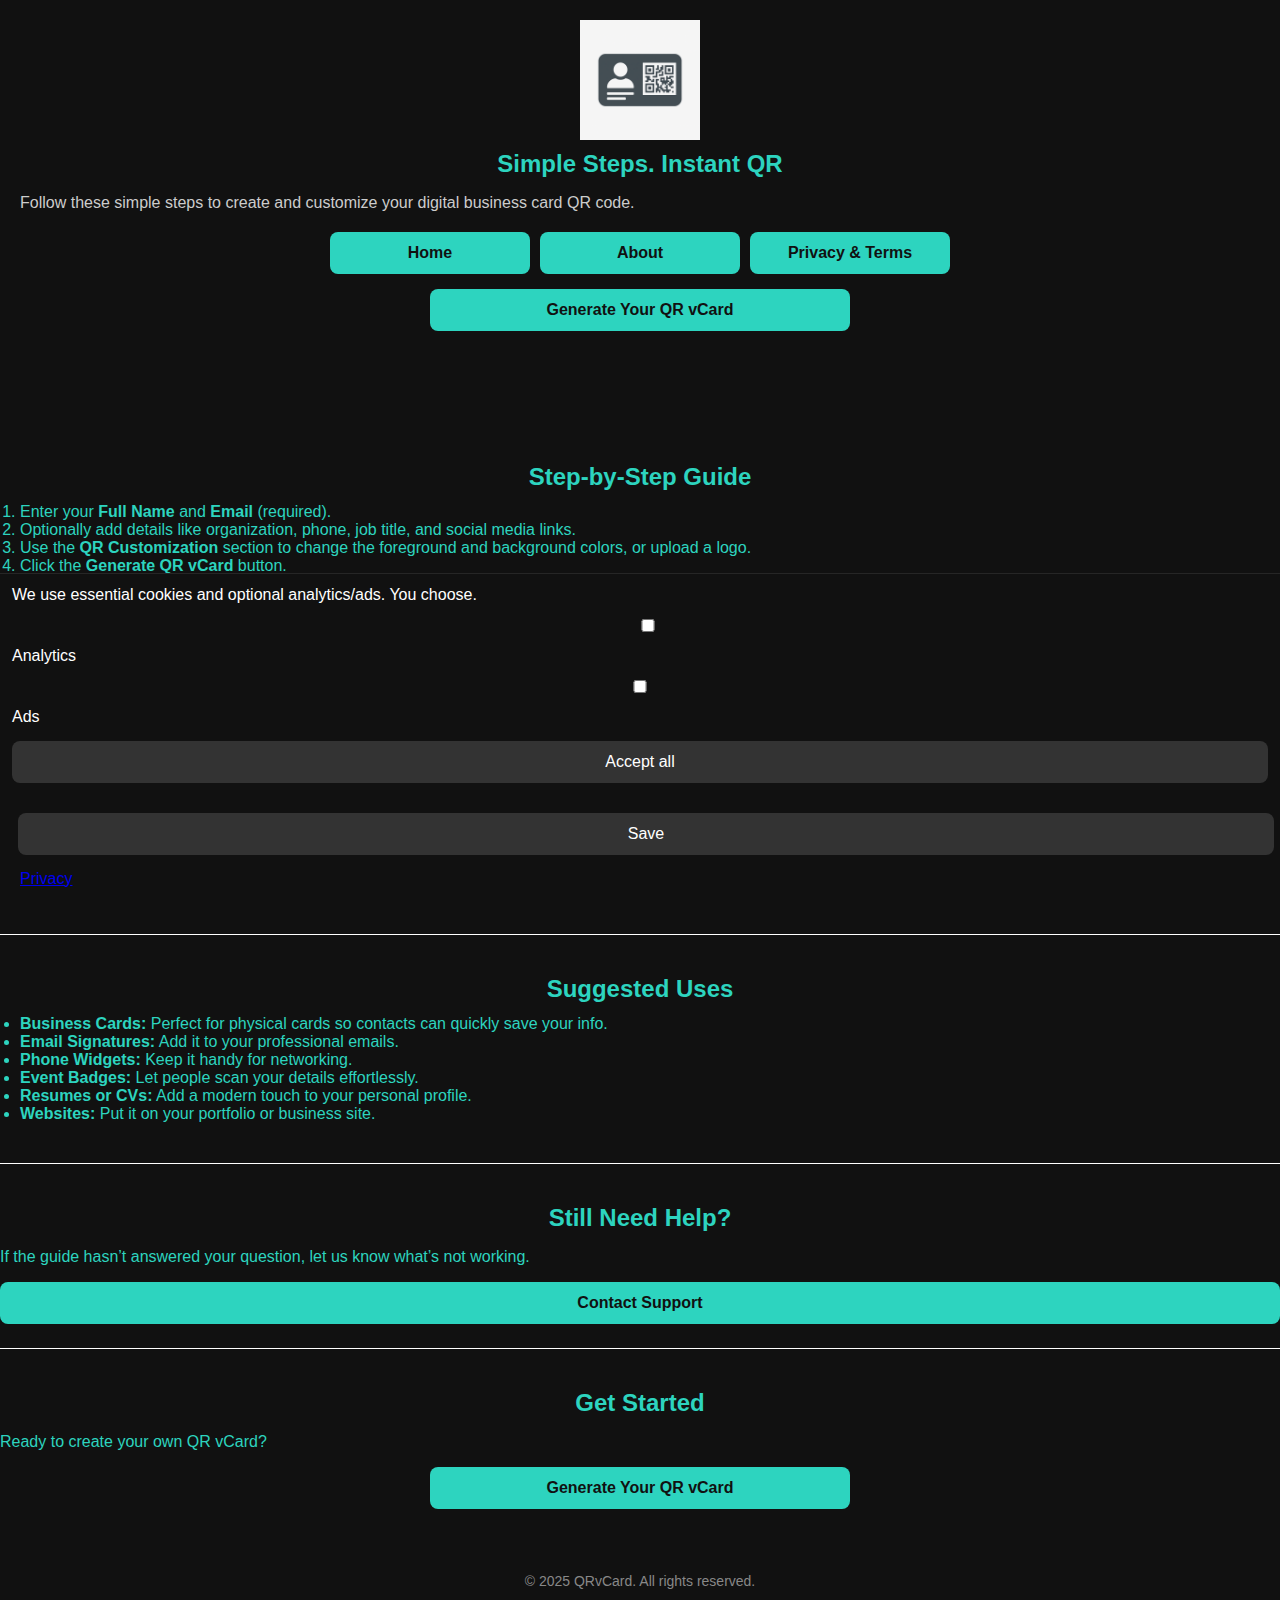
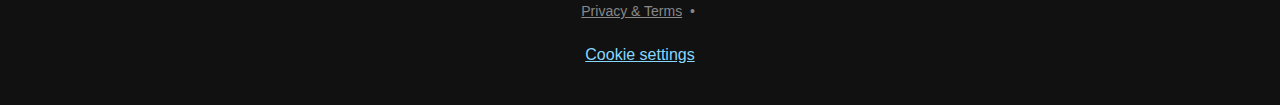
<file: how-to.html>
<!DOCTYPE html>
<html lang="en">
<head>
  <meta charset="UTF-8" />
  <meta name="viewport" content="width=device-width, initial-scale=1.0" />
  <title>How to Create a QR vCard — QRvCard.io</title>

  <!-- Canonical + SEO -->
  <link rel="canonical" href="https://www.qrvcard.io/how-to.html">
  <meta name="description" content="Follow simple steps to create a private vCard QR code.">
  <meta name="robots" content="index, follow">

  <!-- Social (Open Graph / Twitter) -->
  <meta property="og:title" content="How to Create a QR vCard — QRvCard.io">
  <meta property="og:description" content="Step-by-step guide to generating and downloading your private vCard QR code.">
  <meta property="og:url" content="https://www.qrvcard.io/how-to.html">
  <meta property="og:image" content="https://www.qrvcard.io/QRVCard.PNG">
  <meta name="twitter:card" content="summary_large_image">
  <meta name="twitter:title" content="How to Create a QR vCard — QRvCard.io">
  <meta name="twitter:description" content="Step-by-step guide to generating and downloading your private vCard QR code.">
  <meta name="twitter:image" content="https://www.qrvcard.io/QRVCard.PNG">

  <!-- Styles & Icons -->
  <link rel="stylesheet" href="style.css" />
  <link rel="apple-touch-icon" sizes="180x180" href="/apple-touch-icon.png" />
  <link rel="icon" type="image/png" sizes="32x32" href="/favicon-32x32.png" />
  <link rel="icon" type="image/png" sizes="16x16" href="/favicon-16x16.png" />
  <link rel="manifest" href="/site.webmanifest" />
</head>
<body>
  <header>
    <div class="container">
      <a href="index.html">
        <img src="QRVCard.PNG" alt="QR vCard Logo" class="logo" />
      </a>
      <h1>Simple Steps. Instant QR</h1>
      <p class="intro">Follow these simple steps to create and customize your digital business card QR code.</p>
    
      <section class="section">
        <!-- UPDATED NAVIGATION -->
        <div class="nav-buttons">
          <a href="index.html" class="navBtn small">Home</a>
          <a href="about.html" class="navBtn small">About</a>
          <a href="privacy.html" class="navBtn small">Privacy &amp; Terms</a>
        </div>

        <div class="generate-wrapper">
          <a href="generate.html" class="navBtn full">Generate Your QR vCard</a>
        </div>
      </section>
    </div>
  </header>

  <main class="container">
    <section class="section" style="margin-top: 3rem;">
      <h2>Step-by-Step Guide</h2>
      <ol>
        <li>Enter your <strong>Full Name</strong> and <strong>Email</strong> (required).</li>
        <li>Optionally add details like organization, phone, job title, and social media links.</li>
        <li>Use the <strong>QR Customization</strong> section to change the foreground and background colors, or upload a logo.</li>
        <li>Click the <strong>Generate QR vCard</strong> button.</li>
        <li>Your QR code will appear below as a preview.</li>
        <li>Click <strong>Download ZIP</strong> to save:
          <ul>
            <li><code>QRCode.png</code> – your personalized QR code image</li>
            <li><code>Contact.vcf</code> – your contact details in vCard format</li>
          </ul>
          This bundled ZIP makes it easy to store or share your digital business card.
        </li>
      </ol>
    </section>

    <section class="section">
      <h2>Label Your QR Code (Optional)</h2>
      <p>You can add a short text label below your QR code — for example, your name or company name.</p>
      <ol>
        <li>Enter your desired label text in the <strong>“Text Label”</strong> field.</li>
        <li>Select a font from the dropdown menu.</li>
        <li>The label will appear under your QR code and be included in the downloaded image.</li>
      </ol>
    </section>

    <section class="section">
      <h2>Suggested Uses</h2>
      <ul>
        <li><strong>Business Cards:</strong> Perfect for physical cards so contacts can quickly save your info.</li>
        <li><strong>Email Signatures:</strong> Add it to your professional emails.</li>
        <li><strong>Phone Widgets:</strong> Keep it handy for networking.</li>
        <li><strong>Event Badges:</strong> Let people scan your details effortlessly.</li>
        <li><strong>Resumes or CVs:</strong> Add a modern touch to your personal profile.</li>
        <li><strong>Websites:</strong> Put it on your portfolio or business site.</li>
      </ul>
    </section>

    <section class="section">
      <h2>Still Need Help?</h2>
      <p>If the guide hasn’t answered your question, let us know what’s not working.</p>
      <div style="text-align: center; margin-top: 10px;">
        <a href="contact.html" class="navBtn">Contact Support</a>
      </div>
    </section>

    <section class="section">
      <h2>Get Started</h2>
      <p>Ready to create your own QR vCard?</p>
      <div class="generate-wrapper">
        <a href="generate.html" class="navBtn full">Generate Your QR vCard</a>
      </div>
    </section>
  </main>

  <footer>
    <div class="container">
      <p>&copy; 2025 QRvCard. All rights reserved.</p>
      <p>
        <a href="privacy.html">Privacy &amp; Terms</a>
        &nbsp;•&nbsp;
        <button type="button" id="manage-consent" style="background:none;border:0;color:#87d7ff;cursor:pointer;text-decoration:underline">
          Cookie settings
        </button>
      </p>
    </div>
  </footer>

  <!-- CONSENT BAR -->
  <div id="consent" style="position:fixed;left:0;right:0;bottom:0;background:#111;color:#fff;padding:12px;border-top:1px solid #262626;display:none;z-index:9999">
    We use essential cookies and optional analytics/ads. You choose.
    <label style="margin:0 8px"><input id="c-ana" type="checkbox"> Analytics</label>
    <label style="margin-right:8px"><input id="c-ads" type="checkbox"> Ads</label>
    <button id="c-yes">Accept all</button>
    <button id="c-save" style="margin-left:6px">Save</button>
    <a href="/privacy.html" style="margin-left:8px">Privacy</a>
  </div>

  <script>
  document.getElementById('manage-consent')?.addEventListener('click', ()=>{
    localStorage.removeItem('qrvcard_consent_v1');
    location.reload();
  });

  (()=>{const KEY='qrvcard_consent_v1', bar=document.getElementById('consent'),
  ana=document.getElementById('c-ana'), ads=document.getElementById('c-ads');
  let st; try{st=JSON.parse(localStorage.getItem(KEY)||'{}')}catch(_){st={}}
  function runHeld(cat){
    document.querySelectorAll(`script[type="text/plain"][data-cookie-category="${cat}"]`).forEach(src=>{
      const s=document.createElement('script');
      if(src.src) s.src=src.src;
      s.text=src.textContent;
      if(src.async) s.async=true;
      if(src.defer) s.defer=true;
      src.replaceWith(s);
    });
  }
  function apply(){ if(st.analytics) runHeld('analytics'); if(st.ads) runHeld('ads'); }
  if(!st.set){ bar.style.display='block'; } else { apply(); }
  document.getElementById('c-yes').onclick=()=>{st={set:1,analytics:true,ads:true};
    localStorage.setItem(KEY,JSON.stringify(st)); bar.remove(); apply();};
  document.getElementById('c-save').onclick=()=>{st={set:1,analytics:!!ana?.checked,ads:!!ads?.checked};
    localStorage.setItem(KEY,JSON.stringify(st)); bar.remove(); apply();};
  })();
  </script>

</body>
</html>
</file>
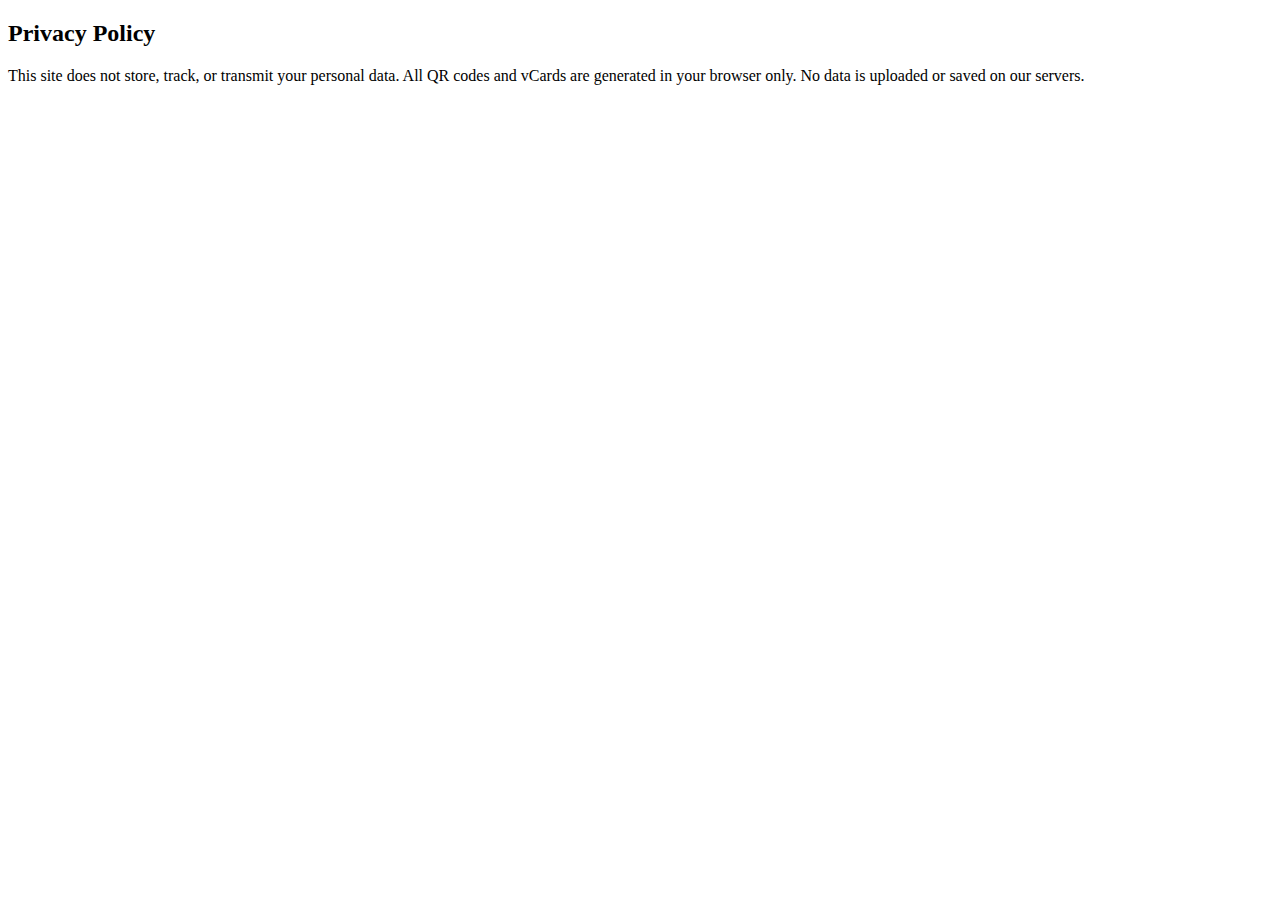
<file: Privacy.html>
<!DOCTYPE html>
<html lang="en">
<head><meta charset="UTF-8"><title>Privacy Policy</title></head>
<body>
  <h2>Privacy Policy</h2>
  <p>This site does not store, track, or transmit your personal data. All QR codes and vCards are generated in your browser only. No data is uploaded or saved on our servers.</p>
</body>
</html>
</file>
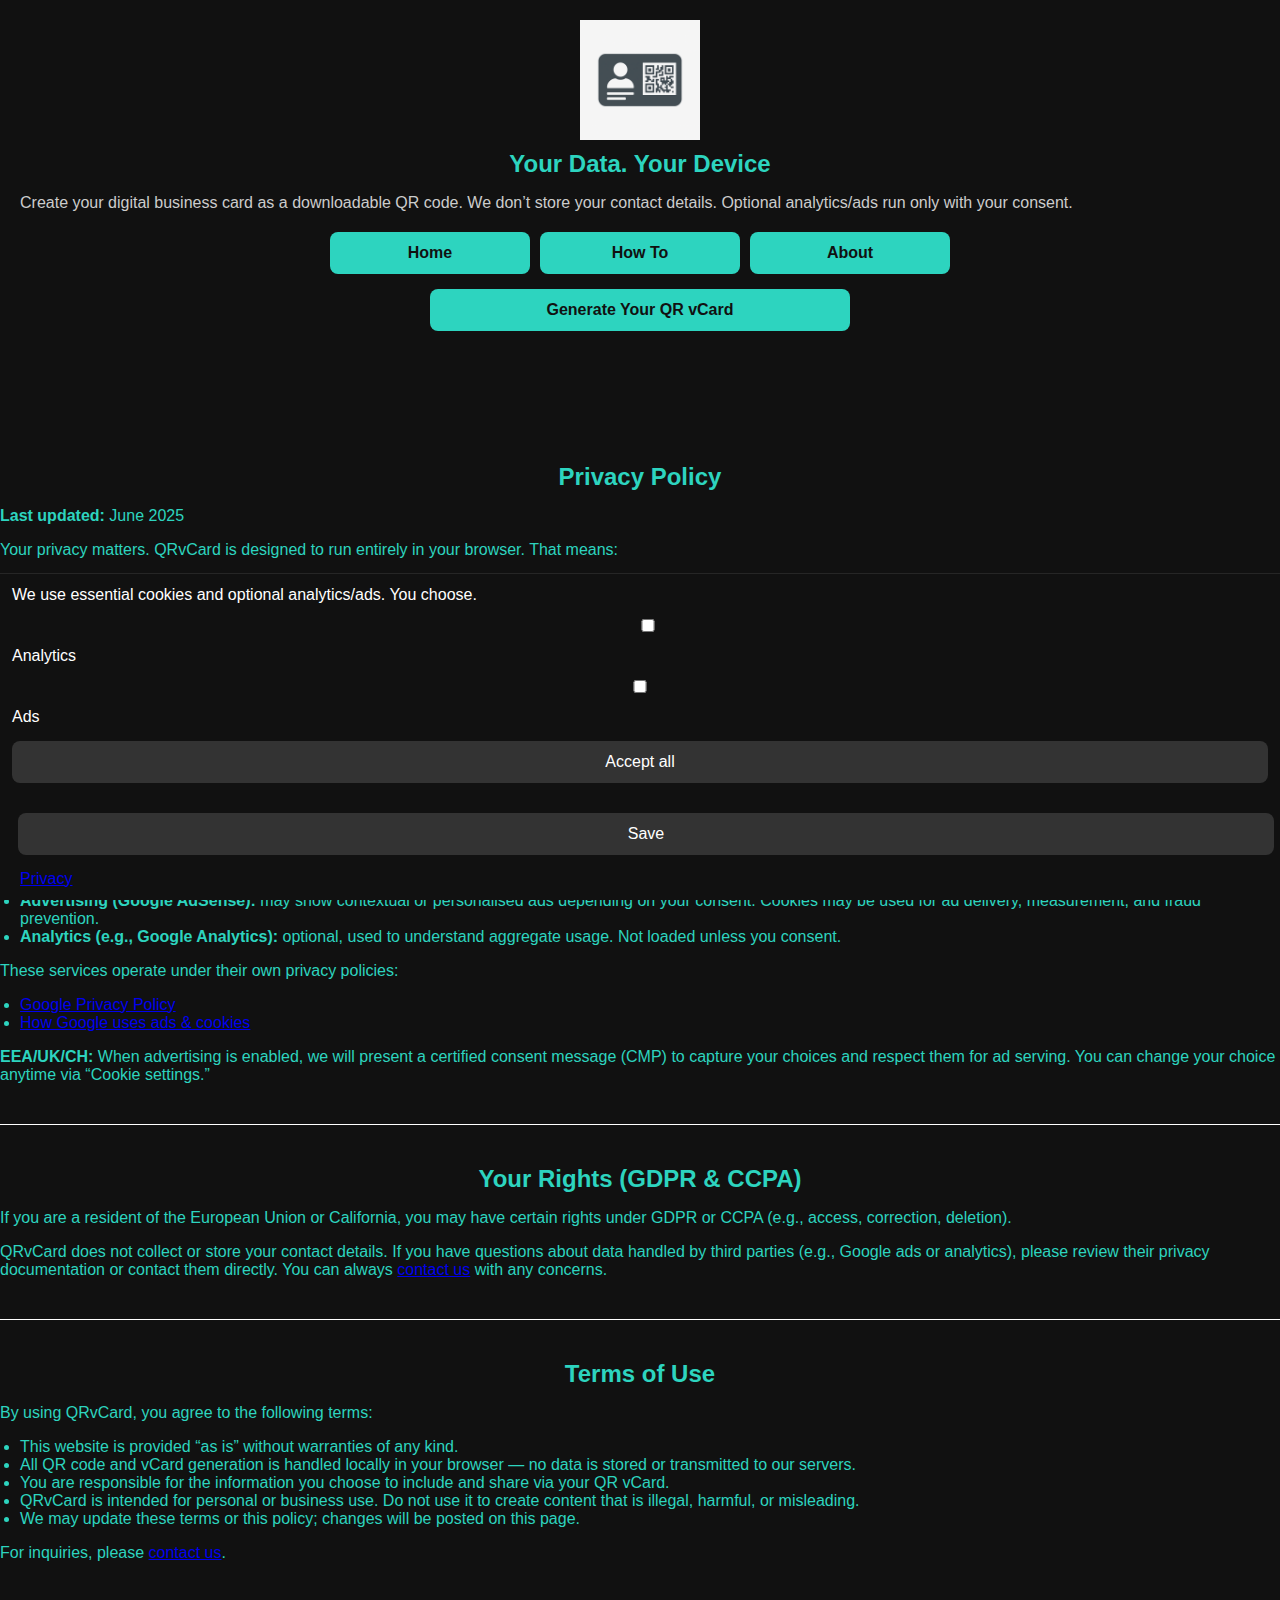
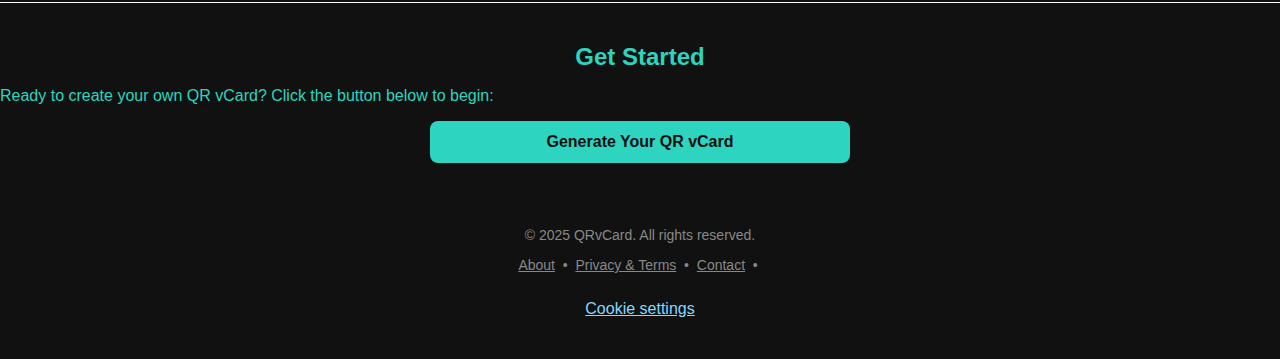
<file: privacy.html>
<!DOCTYPE html>
<html lang="en">
<head>
  <meta charset="UTF-8" />
  <meta name="viewport" content="width=device-width, initial-scale=1.0" />
  <title>Privacy & Terms — QRvCard.io</title>

  <!-- Canonical + SEO -->
  <link rel="canonical" href="https://www.qrvcard.io/privacy.html">
  <meta name="description" content="QRvCard.io is built for privacy. No contact details stored, no tracking by default. Learn about cookies, consent, and our responsible monetisation approach.">
  <meta name="robots" content="index, follow">

  <!-- Social (Open Graph / Twitter) -->
  <meta property="og:title" content="Privacy & Terms — QRvCard.io">
  <meta property="og:description" content="Learn how QRvCard.io protects your privacy and data. No accounts. No storage. Optional analytics and ads only with your consent.">
  <meta property="og:url" content="https://www.qrvcard.io/privacy.html">
  <meta property="og:image" content="https://www.qrvcard.io/QRVCard.PNG">
  <meta name="twitter:card" content="summary_large_image">
  <meta name="twitter:title" content="Privacy & Terms — QRvCard.io">
  <meta name="twitter:description" content="No contact details stored. Optional analytics and ads run only with your consent. Read our privacy policy and terms of use.">
  <meta name="twitter:image" content="https://www.qrvcard.io/QRVCard.PNG">

  <!-- Styles & Icons -->
  <link rel="stylesheet" href="style.css" />
  <link rel="apple-touch-icon" sizes="180x180" href="/apple-touch-icon.png">
  <link rel="icon" type="image/png" sizes="32x32" href="/favicon-32x32.png">
  <link rel="icon" type="image/png" sizes="16x16" href="/favicon-16x16.png">
  <link rel="manifest" href="/site.webmanifest">
</head>
<body>
  <header>
    <div class="container">
      <a href="index.html">
        <img src="QRVCard.PNG" alt="QR vCard Logo" class="logo" />
      </a>
      <h1>Your Data. Your Device</h1>
      <p class="intro">
        Create your digital business card as a downloadable QR code.
        We don’t store your contact details. Optional analytics/ads run only with your consent.
      </p>

      <section class="section">
        <!-- UPDATED NAVIGATION -->
        <div class="nav-buttons">
          <a href="index.html" class="navBtn small">Home</a>
          <a href="how-to.html" class="navBtn small">How To</a>
          <a href="about.html" class="navBtn small">About</a>
        </div>

        <div class="generate-wrapper">
          <a href="generate.html" class="navBtn full">Generate Your QR vCard</a>
        </div>
      </section>
    </div>
  </header>

  <main class="container">
    <section class="section" style="margin-top: 3rem;">
      <h2>Privacy Policy</h2>
      <p><strong>Last updated:</strong> June 2025</p>

      <p>Your privacy matters. QRvCard is designed to run entirely in your browser. That means:</p>
      <ul>
        <li><strong>No contact details stored by us:</strong> the information you enter to build a vCard is processed locally in your browser and not sent to our servers.</li>
        <li><strong>No accounts</strong> are required to use the site.</li>
        <li><strong>No server-side storage</strong> — your vCard data and QR code are created locally in your browser.</li>
        <li><strong>No tracking by default</strong> — optional analytics or advertising will run only after you consent and can be turned off at any time via “Cookie settings.”</li>
      </ul>

      <p><strong>Cookies:</strong> We may use essential cookies strictly necessary to operate the site. Optional tools — such as analytics or advertising — may use cookies <em>only</em> if you enable them. You can make your choice when the cookie notice appears and change it any time via the <em>Cookie settings</em> link in the footer.</p>

      <p>You can also control or disable cookies in your browser. Learn more at <a href="https://www.aboutads.info/choices" target="_blank" rel="noopener">aboutads.info/choices</a>.</p>
    </section>

    <section class="section">
      <h3>Third-Party Services</h3>
      <p>To support free access and improve QRvCard, we may use third-party services:</p>
      <ul>
        <li><strong>Advertising (Google AdSense):</strong> may show contextual or personalised ads depending on your consent. Cookies may be used for ad delivery, measurement, and fraud prevention.</li>
        <li><strong>Analytics (e.g., Google Analytics):</strong> optional, used to understand aggregate usage. Not loaded unless you consent.</li>
      </ul>
      <p>These services operate under their own privacy policies:</p>
      <ul>
        <li><a href="https://policies.google.com/privacy" target="_blank" rel="noopener">Google Privacy Policy</a></li>
        <li><a href="https://policies.google.com/technologies/ads" target="_blank" rel="noopener">How Google uses ads & cookies</a></li>
      </ul>
      <p><strong>EEA/UK/CH:</strong> When advertising is enabled, we will present a certified consent message (CMP) to capture your choices and respect them for ad serving. You can change your choice anytime via “Cookie settings.”</p>
    </section>

    <section class="section">
      <h3>Your Rights (GDPR & CCPA)</h3>
      <p>If you are a resident of the European Union or California, you may have certain rights under GDPR or CCPA (e.g., access, correction, deletion).</p>
      <p>QRvCard does not collect or store your contact details. If you have questions about data handled by third parties (e.g., Google ads or analytics), please review their privacy documentation or contact them directly. You can always <a href="contact.html">contact us</a> with any concerns.</p>
    </section>

    <section class="section">
      <h2>Terms of Use</h2>
      <p>By using QRvCard, you agree to the following terms:</p>
      <ul>
        <li>This website is provided “as is” without warranties of any kind.</li>
        <li>All QR code and vCard generation is handled locally in your browser — no data is stored or transmitted to our servers.</li>
        <li>You are responsible for the information you choose to include and share via your QR vCard.</li>
        <li>QRvCard is intended for personal or business use. Do not use it to create content that is illegal, harmful, or misleading.</li>
        <li>We may update these terms or this policy; changes will be posted on this page.</li>
      </ul>
      <p>For inquiries, please <a href="contact.html">contact us</a>.</p>
    </section>

    <section class="section">
      <h2>Get Started</h2>
      <p>Ready to create your own QR vCard? Click the button below to begin:</p>
      <div class="generate-wrapper">
        <a href="generate.html" class="navBtn full">Generate Your QR vCard</a>
      </div>
    </section>
  </main>

  <footer>
  <div class="container">
    <p>&copy; 2025 QRvCard. All rights reserved.</p>
    <p>
      <a href="about.html">About</a>
      &nbsp;•&nbsp;
      <a href="privacy.html">Privacy &amp; Terms</a>
      &nbsp;•&nbsp;
      <a href="contact.html">Contact</a>
      &nbsp;•&nbsp;
      <button type="button" id="manage-consent" style="background:none;border:0;color:#87d7ff;cursor:pointer;text-decoration:underline">
        Cookie settings
      </button>
    </p>
  </div>
</footer>

  <!-- CONSENT BAR -->
  <div id="consent" style="position:fixed;left:0;right:0;bottom:0;background:#111;color:#fff;padding:12px;border-top:1px solid #262626;display:none;z-index:9999">
    We use essential cookies and optional analytics/ads. You choose.
    <label style="margin:0 8px"><input id="c-ana" type="checkbox"> Analytics</label>
    <label style="margin-right:8px"><input id="c-ads" type="checkbox"> Ads</label>
    <button id="c-yes">Accept all</button>
    <button id="c-save" style="margin-left:6px">Save</button>
    <a href="/privacy.html" style="margin-left:8px">Privacy</a>
  </div>

  <script>
  document.getElementById('manage-consent')?.addEventListener('click', ()=>{
    localStorage.removeItem('qrvcard_consent_v1');
    location.reload();
  });

  (()=>{const KEY='qrvcard_consent_v1', bar=document.getElementById('consent'),
  ana=document.getElementById('c-ana'), ads=document.getElementById('c-ads');
  let st; try{st=JSON.parse(localStorage.getItem(KEY)||'{}')}catch(_){st={}}
  function runHeld(cat){
    document.querySelectorAll(`script[type="text/plain"][data-cookie-category="${cat}"]`).forEach(src=>{
      const s=document.createElement('script');
      if(src.src) s.src=src.src;
      s.text=src.textContent;
      if(src.async) s.async=true;
      if(src.defer) s.defer=true;
      src.replaceWith(s);
    });
  }
  function apply(){ if(st.analytics) runHeld('analytics'); if(st.ads) runHeld('ads'); }
  if(!st.set){ bar.style.display='block'; } else { apply(); }
  document.getElementById('c-yes').onclick=()=>{st={set:1,analytics:true,ads:true};
    localStorage.setItem(KEY,JSON.stringify(st)); bar.remove(); apply();};
  document.getElementById('c-save').onclick=()=>{st={set:1,analytics:!!ana?.checked,ads:!!ads?.checked};
    localStorage.setItem(KEY,JSON.stringify(st)); bar.remove(); apply();};
  })();
  </script>
</body>
</html>
</file>
<file: style.css>
/* -----------------------------------
   Reset & Base Styles
----------------------------------- */
*,
*::before,
*::after {
  box-sizing: border-box;
}

body {
  background: #111;
  color: #2dd4bf;
  font-family: 'Inter', sans-serif;
  margin: 0;
  padding: 0;
  text-align: left; /* ✅ Set base alignment to left */
}

/* -----------------------------------
   Header
----------------------------------- */
header {
  padding: 20px;
  text-align: center; /* ✅ Keep header centered */
}

.logo {
  width: 120px;
  margin: 0 auto 10px;
  display: block;
}

h1,
h2,
h3 {
  margin: 0;
  font-size: 24px;
  text-align: center; /* ✅ Center headings */
}

.intro {
  font-size: 16px;
  margin-bottom: 10px;
  color: #ccc;
  text-align: left; /* ✅ Paragraph-style text aligned left */
}

/* -----------------------------------
   Navigation Buttons
----------------------------------- */
.nav-buttons {
  display: flex;
  justify-content: center;
  gap: 10px;
  flex-wrap: wrap;
  margin-top: 20px;
}

.navBtn {
  background: #2dd4bf;
  color: #111;
  text-align: center;
  padding: 12px 20px;
  border-radius: 8px;
  text-decoration: none;
  font-weight: bold;
  transition: background 0.3s ease;
  display: flex;
  align-items: center;
  justify-content: center;
}
.navBtn:hover {
  background: #26b4a3;
}

.navBtn.small {
  flex: 1;
  min-width: 130px;
  max-width: 200px;
}

.generate-wrapper {
  margin-top: 15px;
  display: flex;
  justify-content: center;
  padding: 0 20px;
}

.navBtn.full {
  width: 100%;
  max-width: 420px;
}
/* -----------------------------------
   Form Elements
----------------------------------- */
input,
select,
button,
a.downloadBtn {
  width: 100%;
  margin: 15px 0;
  padding: 12px;
  border-radius: 8px;
  border: none;
  font-size: 16px;
  background: #333;
  color: #fff;
}

input[type="color"] {
  height: 44px;
  padding: 8px;
}

textarea {
  width: 100%;
  padding: 12px;
  margin: 15px 0;
  border-radius: 8px;
  background: #333;
  color: #fff;
  font-size: 16px;
  border: none;
  resize: vertical;
  min-height: 150px;
}

#confirmAutofill {
  display: none;
}

input:-webkit-autofill {
  animation-name: autofill-detected;
  animation-duration: 0.01s;
  animation-iteration-count: 1;
}

/* -----------------------------------
   Accordion (Details Section)
----------------------------------- */
details {
  margin: 15px 0;
  background: #222;
  padding: 10px;
  border-radius: 8px;
  width: 100%;
}

details input {
  width: 100%;
  margin: 10px 0;
  background: #333;
  color: #fff;
  padding: 12px;
  border: none;
  border-radius: 8px;
  font-size: 16px;
}

summary {
  cursor: pointer;
  font-weight: bold;
  color: #ddd;
  margin-bottom: 10px;
}

/* -----------------------------------
   Buttons
----------------------------------- */
#generateBtn {
  background: #000;
  color: #fff;
  font-weight: bold;
  cursor: pointer;
}

.downloadBtn {
  background: #2dd4bf;
  color: #111;
  text-align: center;
  text-decoration: none;
  display: inline-block;
  padding: 12px 20px;
  margin: 10px;
  border-radius: 8px;
  font-weight: bold;
  transition: background 0.3s ease;
}

.downloadBtn:hover {
  background: #26b4a3;
}

/* -----------------------------------
   QR Code Display
----------------------------------- */
#qrLabelPreview {
  text-align: center;
  margin-top: 10px;
  font-size: 1.2em;
}

.qrcode-preview,
.downloadBtn {
  text-align: center;
}

#qrcode {
  display: flex;
  justify-content: center;
  align-items: center;
  margin: 20px 0;
  width: 100%;
  text-align: center;
}

#qrcode canvas {
  display: block;
  margin: 0 auto;
}

/* -----------------------------------
   Countdown Message
----------------------------------- */
#countdownMessage {
  font-size: 18px;
  font-weight: bold;
  color: #2dd4bf;
  margin: 10px 0;
  text-align: center;
  animation: pulse 1s ease-in-out infinite alternate;
}

@keyframes pulse {
  from { opacity: 1; }
  to { opacity: 0.6; }
}

/* -----------------------------------
   How-To Page Specific Styles
----------------------------------- */
.section {
  margin-bottom: 2.5rem;
  padding-bottom: 1.5rem;
  border-bottom: 1px solid #fff;
  text-align: left;
}

.section:last-of-type {
  border-bottom: none;
}

.section h2 {
  margin-bottom: 0.75rem;
  margin-top: 0;
  text-align: center;
}

ol,
ul {
  margin: 0 0 1rem 1.25rem;
  padding: 0;
  text-align: left;
}

.contact-help {
  background-color: #1a1a1a;
  padding: 1.5rem;
  border-radius: 8px;
  margin-top: 2rem;
  text-align: left;
}

.contact-help h2 {
  margin-top: 0;
  text-align: center;
}

/* -----------------------------------
   Footer
----------------------------------- */
footer {
  margin-top: 40px;
  font-size: 14px;
  color: #888;
  text-align: center;
}

footer a {
  color: #888;
  text-decoration: underline;
}

.footer-ad {
  margin-top: 20px;
}
</file>
